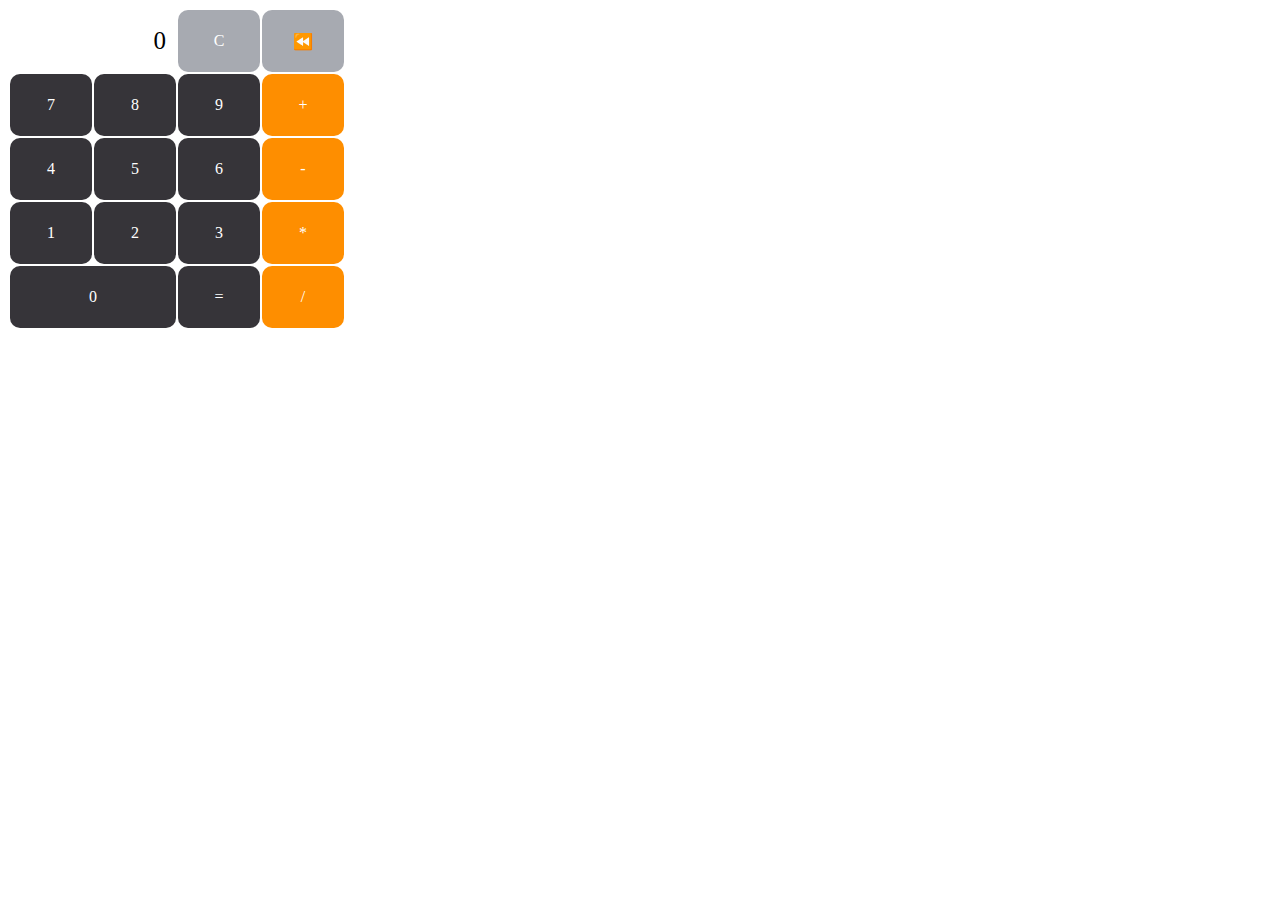
<file: Day9_homework/index.html>
<!DOCTYPE html>
<html>
  <head>
    <title>Calculator</title>
    <meta charset="UTF-8" />
    <link rel="stylesheet" href="styles.css" />
  </head>

  <body>
    <table>
      <tr>
        <td colspan="2" class="resultTd">
          <span class="result"></span>
        </td>
        <td class="reset">C</td>
        <td class="back">⏪</td>
      </tr>
      <tr>
        <td class="number">7</td>
        <td class="number">8</td>
        <td class="number">9</td>
        <td class="operator">+</td>
      </tr>
      <tr>
        <td class="number">4</td>
        <td class="number">5</td>
        <td class="number">6</td>
        <td class="operator">-</td>
      </tr>
      <tr>
        <td class="number">1</td>
        <td class="number">2</td>
        <td class="number">3</td>
        <td class="operator">*</td>
      </tr>
      <tr>
        <td class="number" colspan="2">0</td>
        <td class="equal">=</td>
        <td class="operator">/</td>
      </tr>
    </table>
    <script src="index.js"></script>
  </body>
</html>
</file>
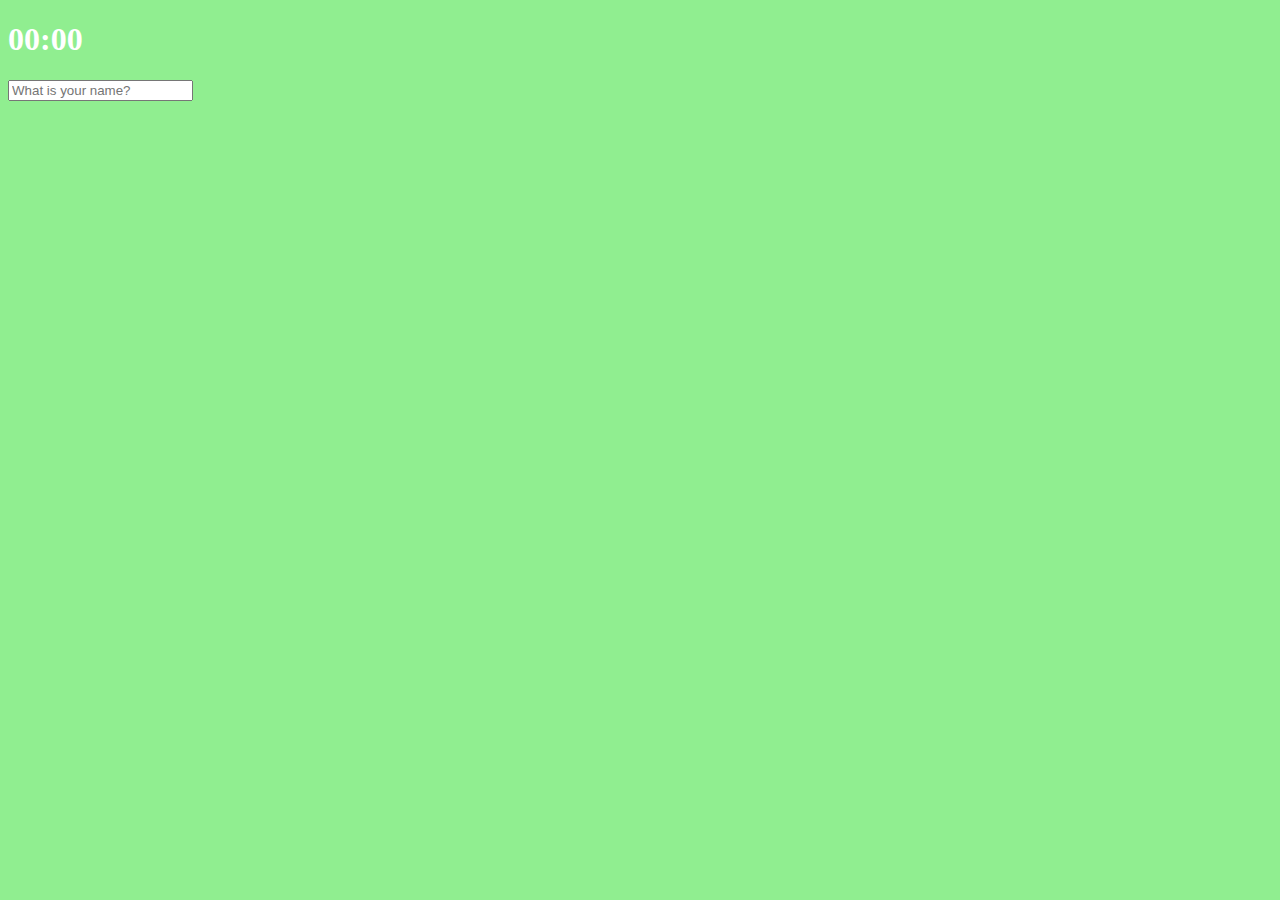
<file: Day6/day6-1.html>
<!DOCTYPE html>
<html>
  <head>
    <title>Something</title>
    <link rel="stylesheet" href="day6-1.css" />
  </head>
  <body>
    <!--h1 id="title" class="btn">This works!</h1-->
    <div class="js-clock">
      <h1>00:00</h1>
    </div>
    <form class="js-form form">
      <input type="text" placeholder="What is your name?" />
    </form>
    <h4 class="js-greetings greetings"></h4>
    <script src="day6-1.js"></script>
  </body>
</html>
</file>
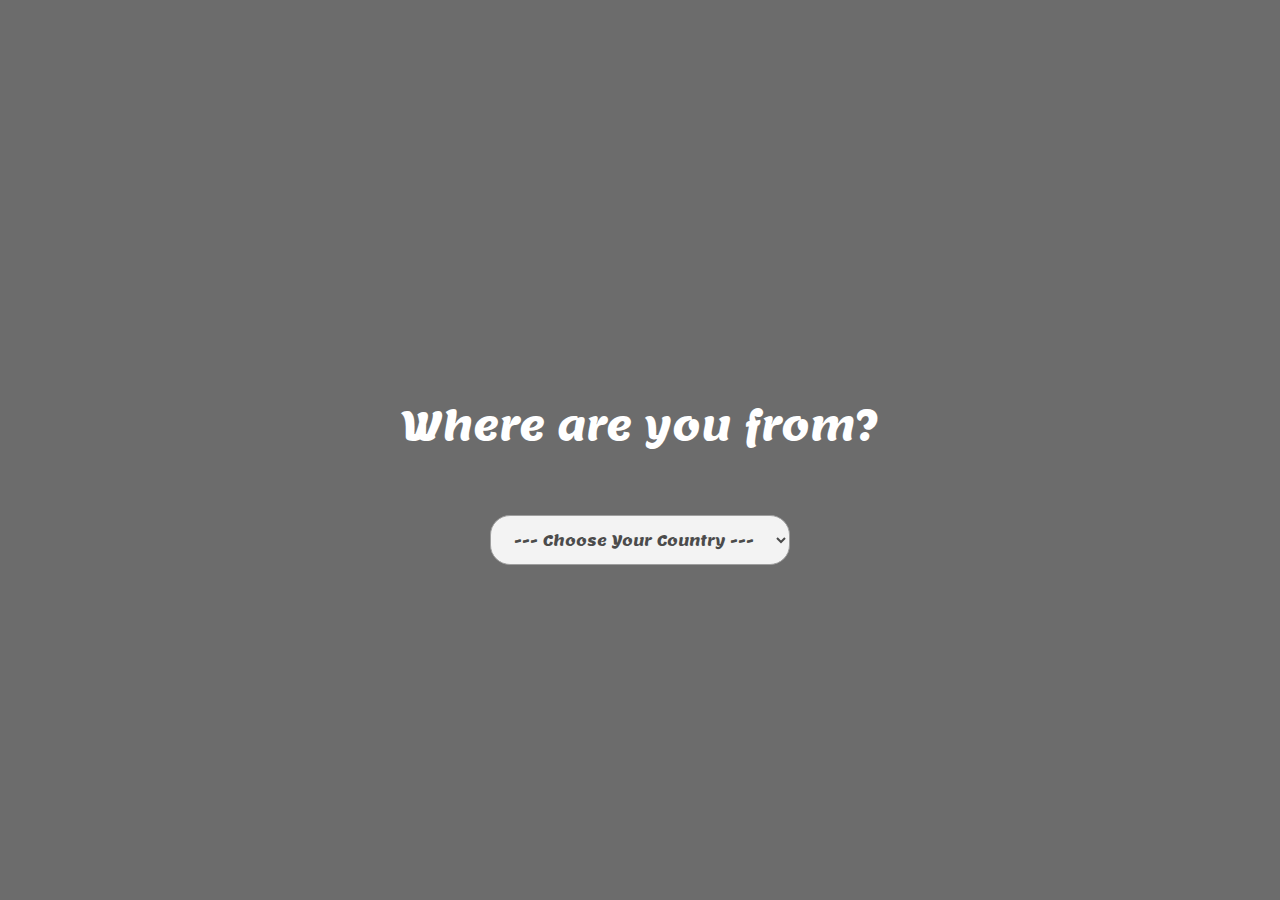
<file: Day6_homework/day6_homework.html>
<!DOCTYPE html>
<html>
  <head>
    <title>Parcel Sandbox</title>
    <meta charset="UTF-8" />
    <link rel="stylesheet" href="day6_homework.css" />
  </head>
  <body id="bg">
    <div class="container">
      <span class="subject">Where are you from?</span>
      <select class="js-select" style="text-align-last: center;">
        <option value="NOT">--- Choose Your Country ---</option>
        <option value="KR">Korea</option>
        <option value="GRC">Greece</option>
        <option value="TUR">Turkey</option>
        <option value="FIN">Finland</option>
      </select>
    </div>
    <script src="day6_homework.js"></script>
  </body>
</html>
</file>
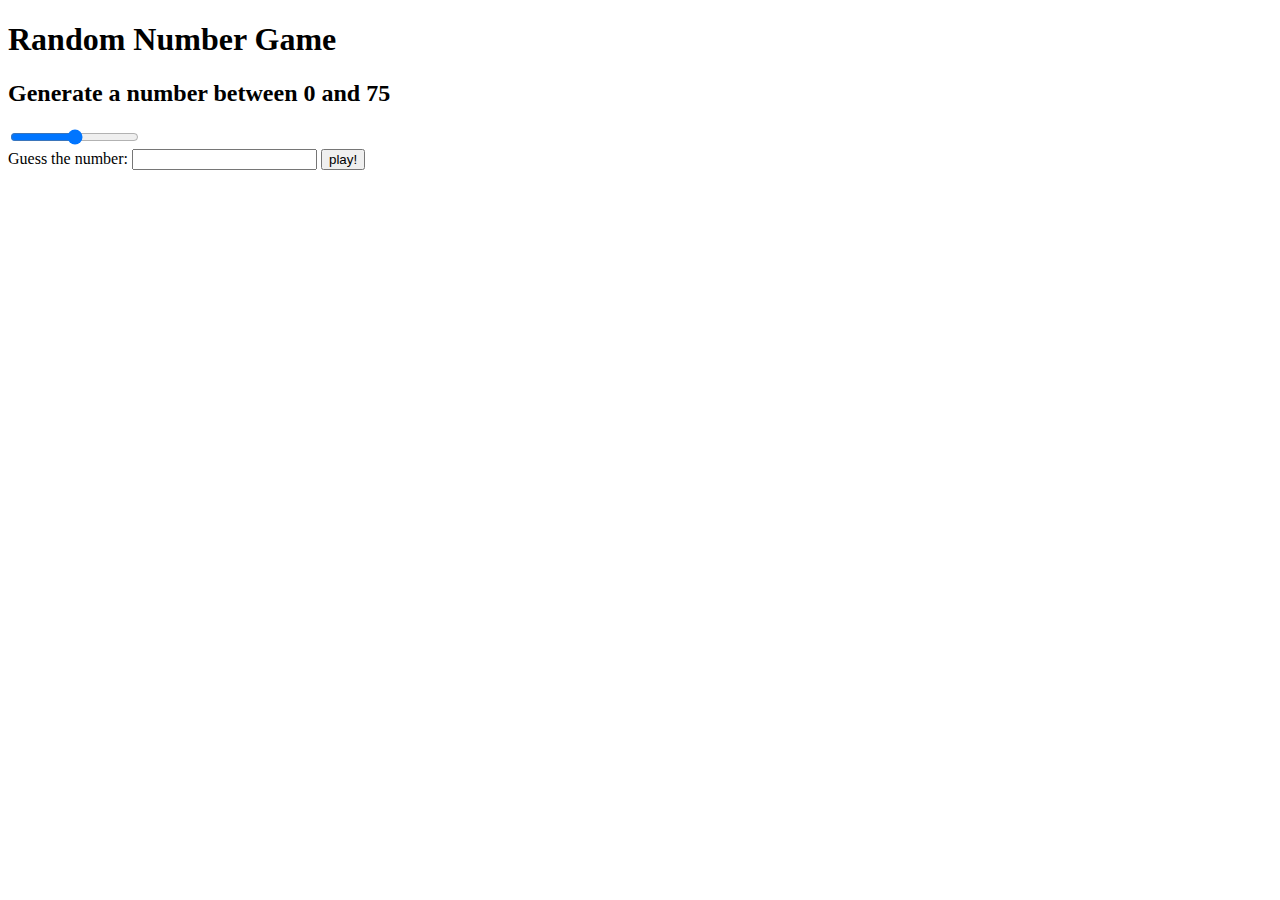
<file: Day8_homework/day8_homework.html>
<!DOCTYPE html>
<html>
  <head>
    <title>Parcel Sandbox</title>
    <meta charset="UTF-8" />
  </head>

  <body>
    <h1>Random Number Game</h1>
    <h2>Generate a number between 0 and n</h2>
    <input type="range" id="js-range" min="0" max="150" step="1" />
    <form class="js-select">
      <text>Guess the number:</text>
      <input type="number" id="js-input" value="" />
      <button id="js-btn">play!</button>
    </form>
    <div class="js-result">
      <h3></h3>
      <h2></h2>
    </div>
    <script src="day8_homework.js"></script>
  </body>
</html>
</file>
<file: Day6/day6-1.css>
body {
  background-color: lightgreen;
}

h1 {
  color: white;
}

.form {
  display: none;
}

.showing {
  display: block;
}
</file>
<file: Day6_homework/day6_homework.css>
@import url("https://fonts.googleapis.com/css2?family=Lemon&display=swap");

body {
  height: 100vh;
  margin: 0;
  padding: 0;
  font-family: "Lemon", cursive;
  display: flex;
  justify-content: center;
  align-items: center;
  transition: all 0.5s ease-in-out;
}

.container {
  width: 100%;
  height: 100%;
  display: flex;
  flex-direction: column;
  justify-content: center;
  align-items: center;
  background-color: #2e2e2e;
  opacity: 0.7;
  color: white;
  line-height: 180px;
}

.subject {
  font-size: 40px;
}

.js-select {
  width: 300px;
  height: 50px;
  font-size: 15px;
  border-radius: 20px;
  font-family: "Lemon", cursive;
}

.js-select:focus {
  outline: none;
}
</file>
<file: Day9_homework/styles.css>
td {
  text-align: center;
  border-radius: 10px;
  color: white;
}

.number,
.equal {
  background-color: #363439;
}

.operator {
  background-color: #fe8e00;
}

.reset,
.back {
  background-color: #a7aab1;
}

.number,
.operator,
.equal,
.reset,
.back {
  width: 80px;
  height: 60px;
}

td:active {
  transform: scale(0.9, 0.9);
}

.result {
  color: black;
  font-size: 25px;
}

.resultTd {
  padding-right: 10px;
  text-align: right;
}

.resultTd:active {
  transform: none;
}
</file>
